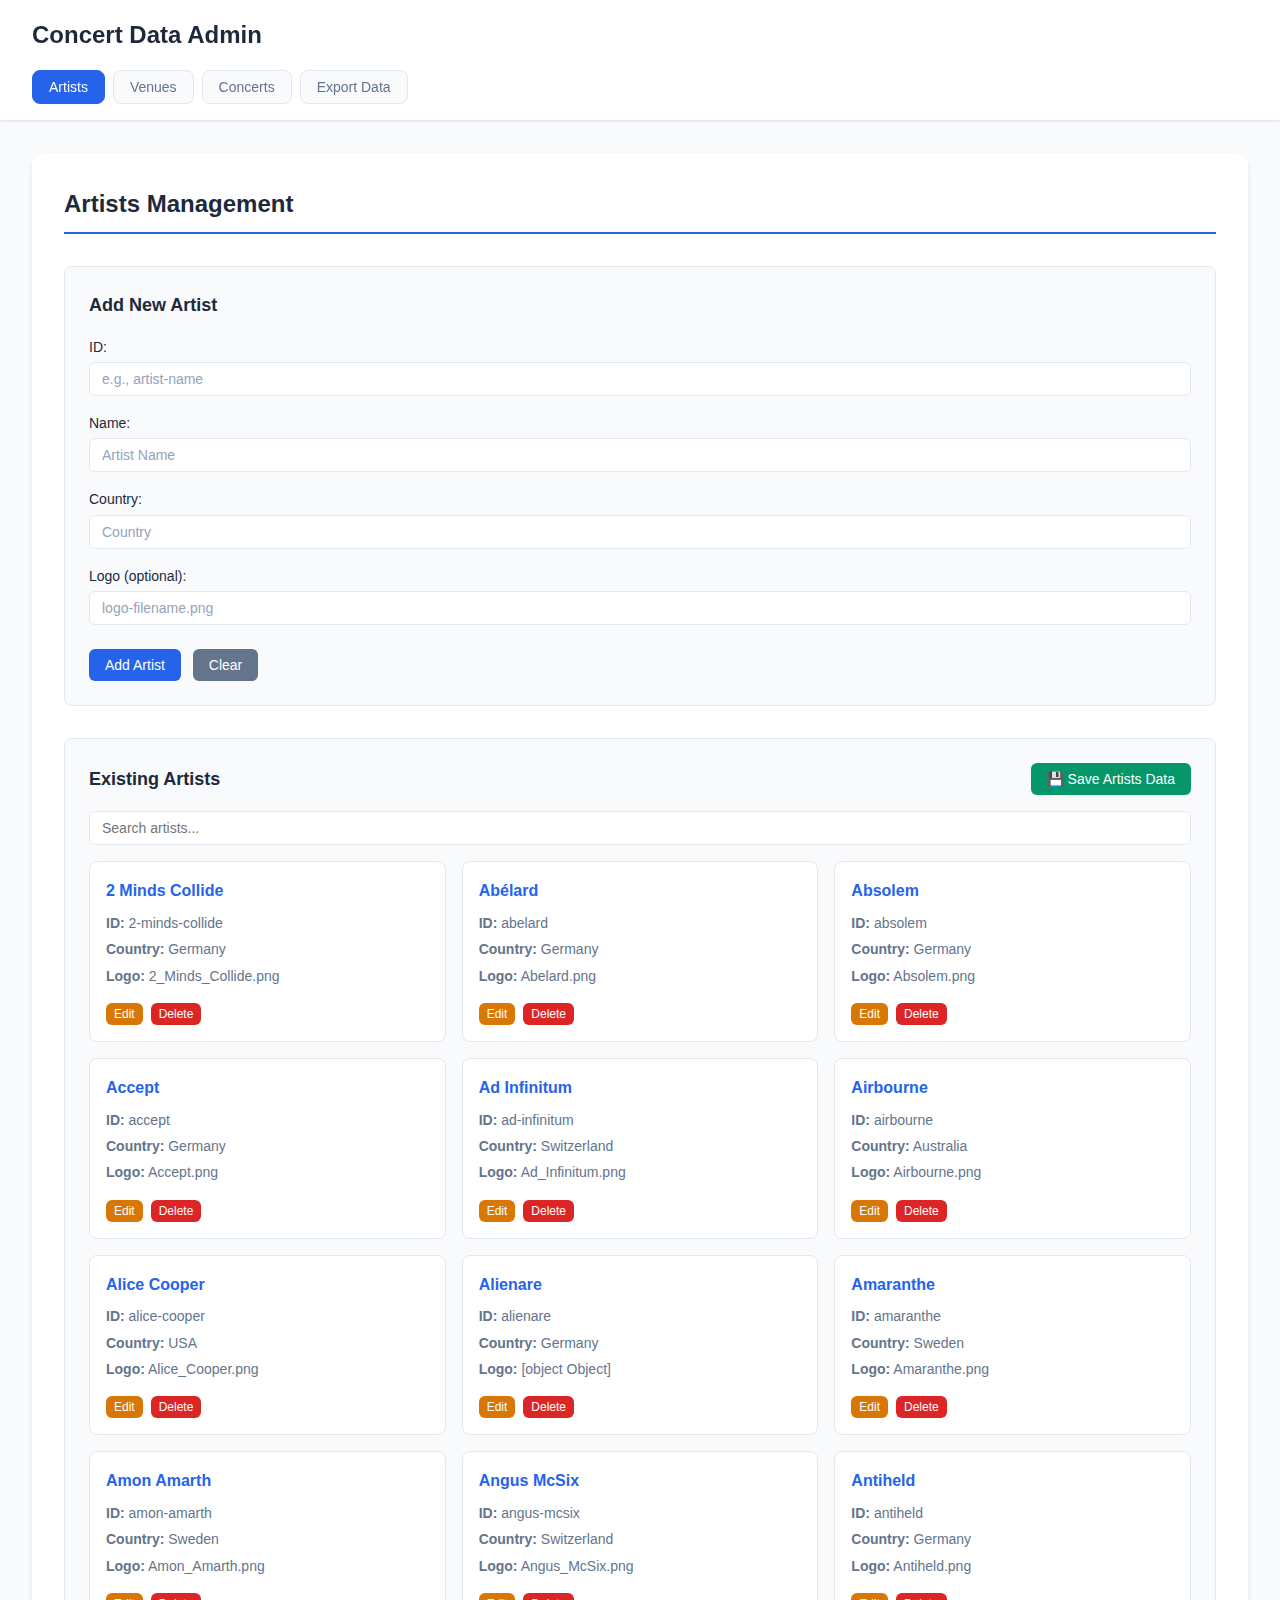
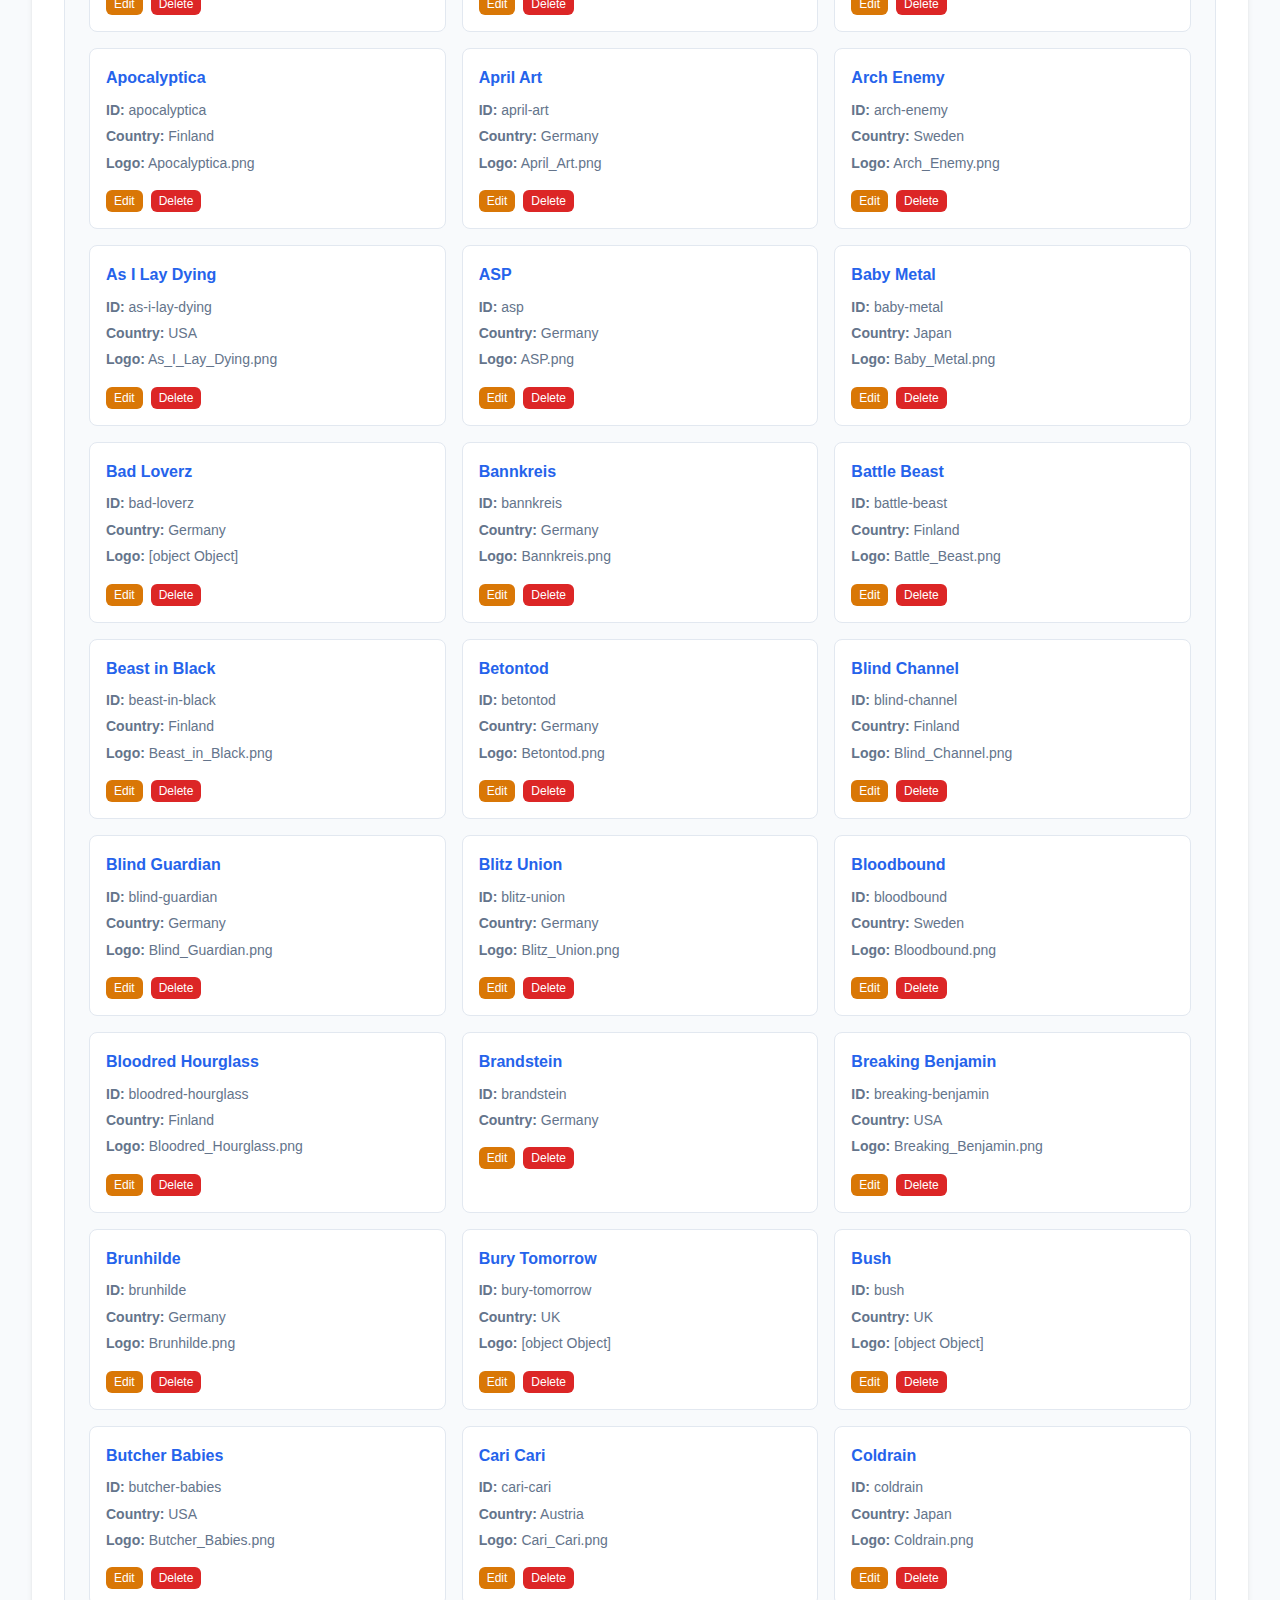
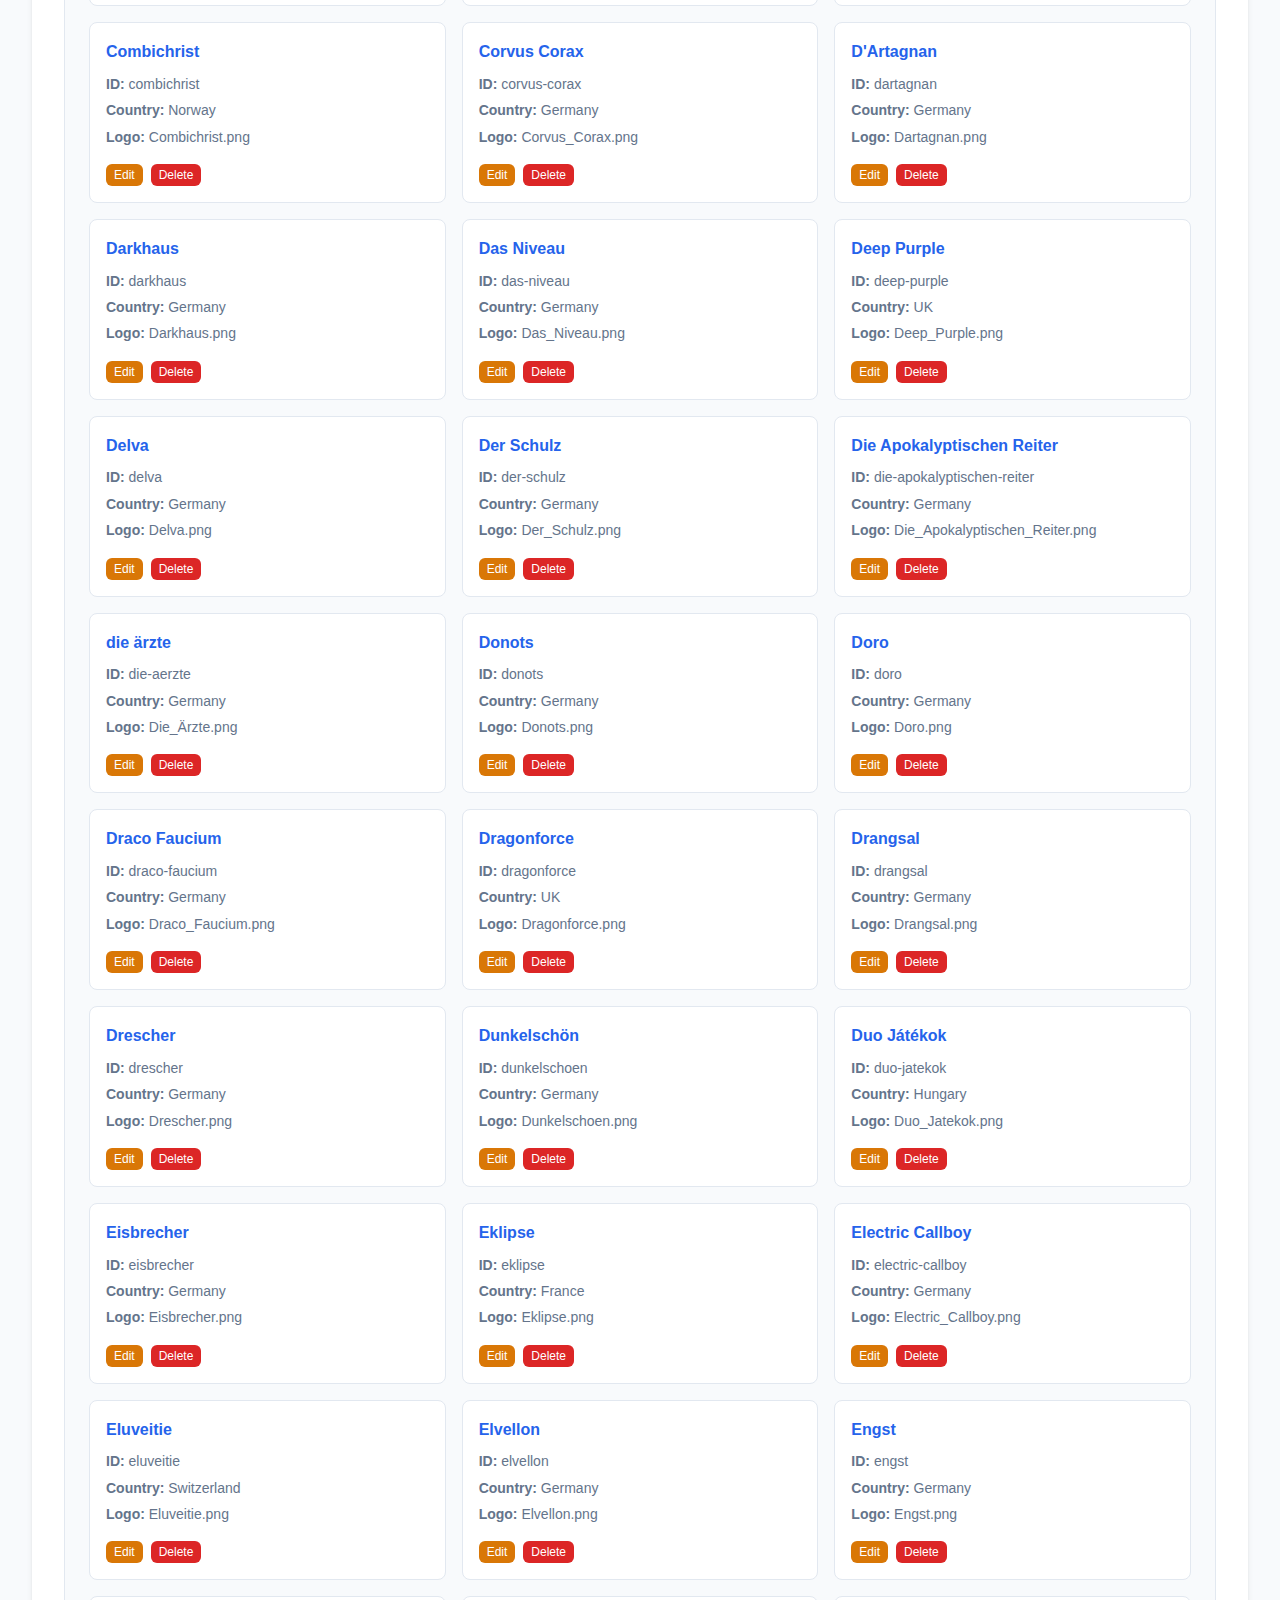
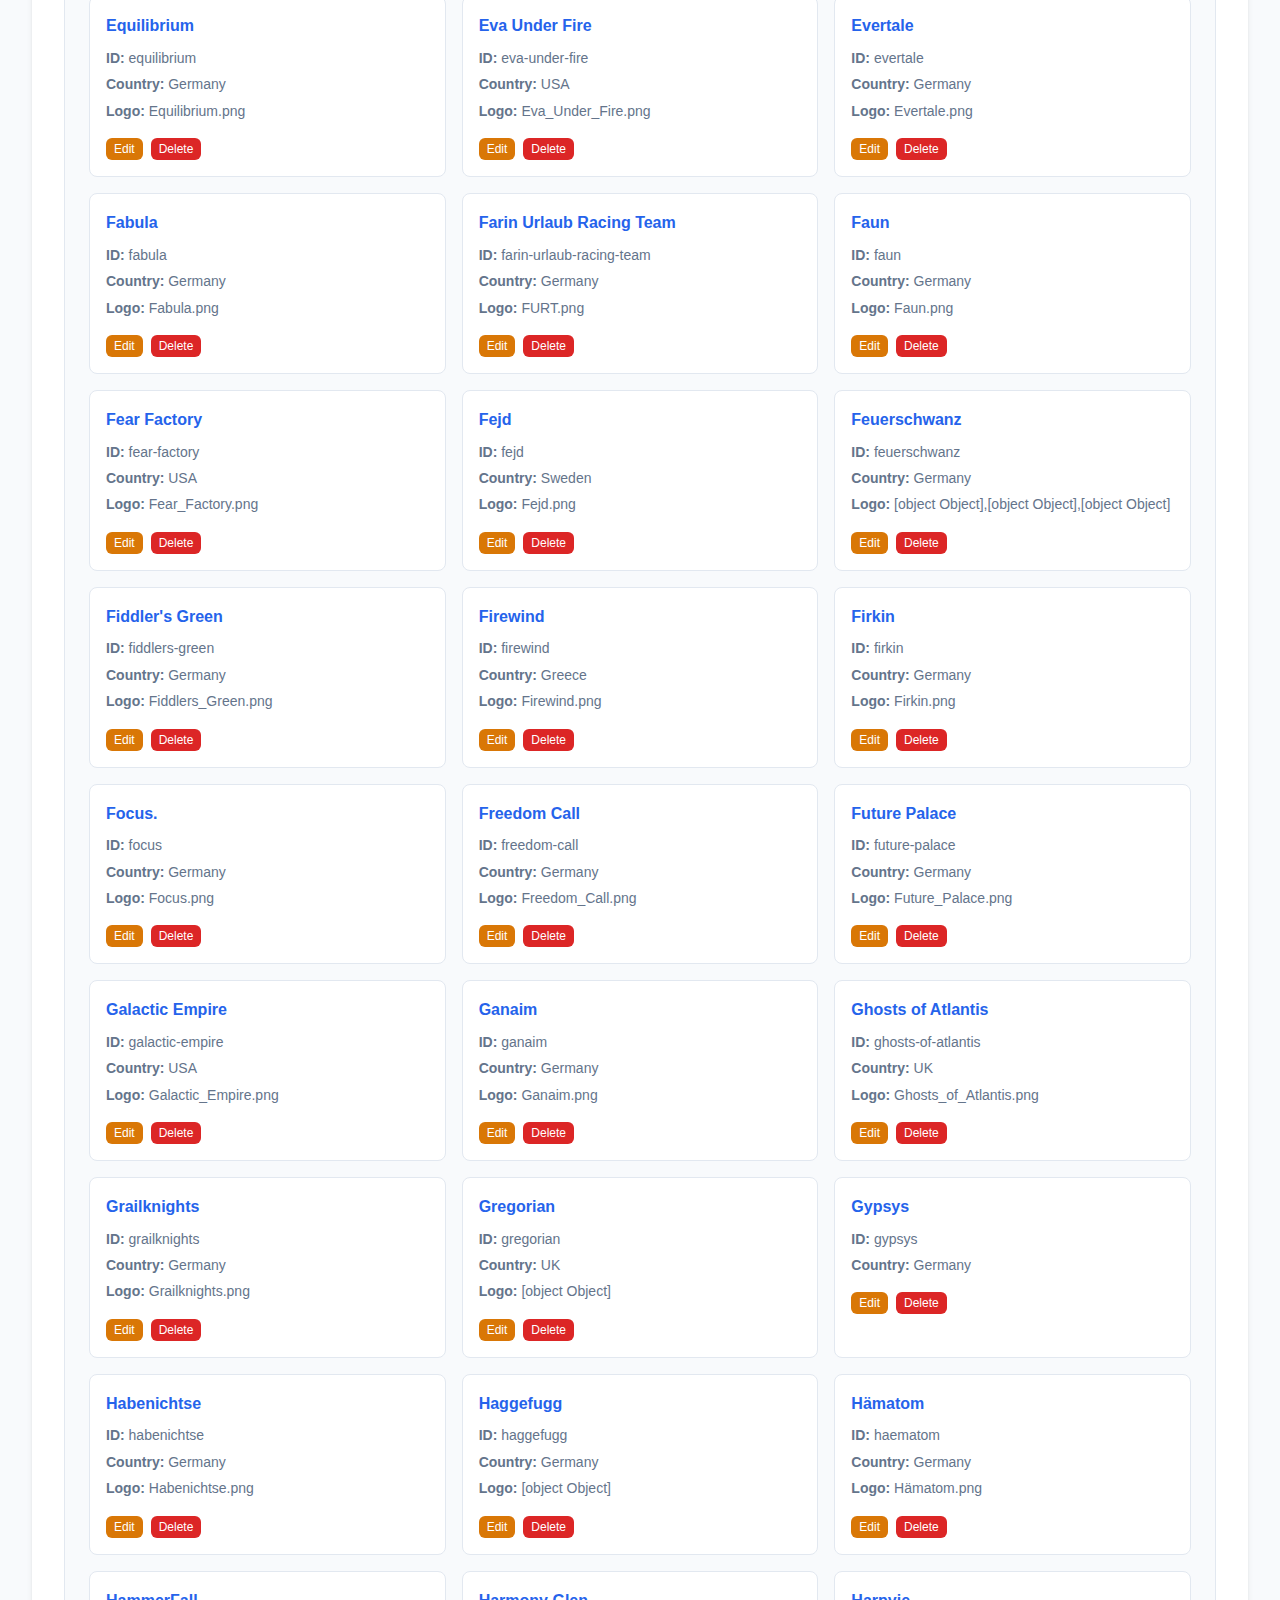
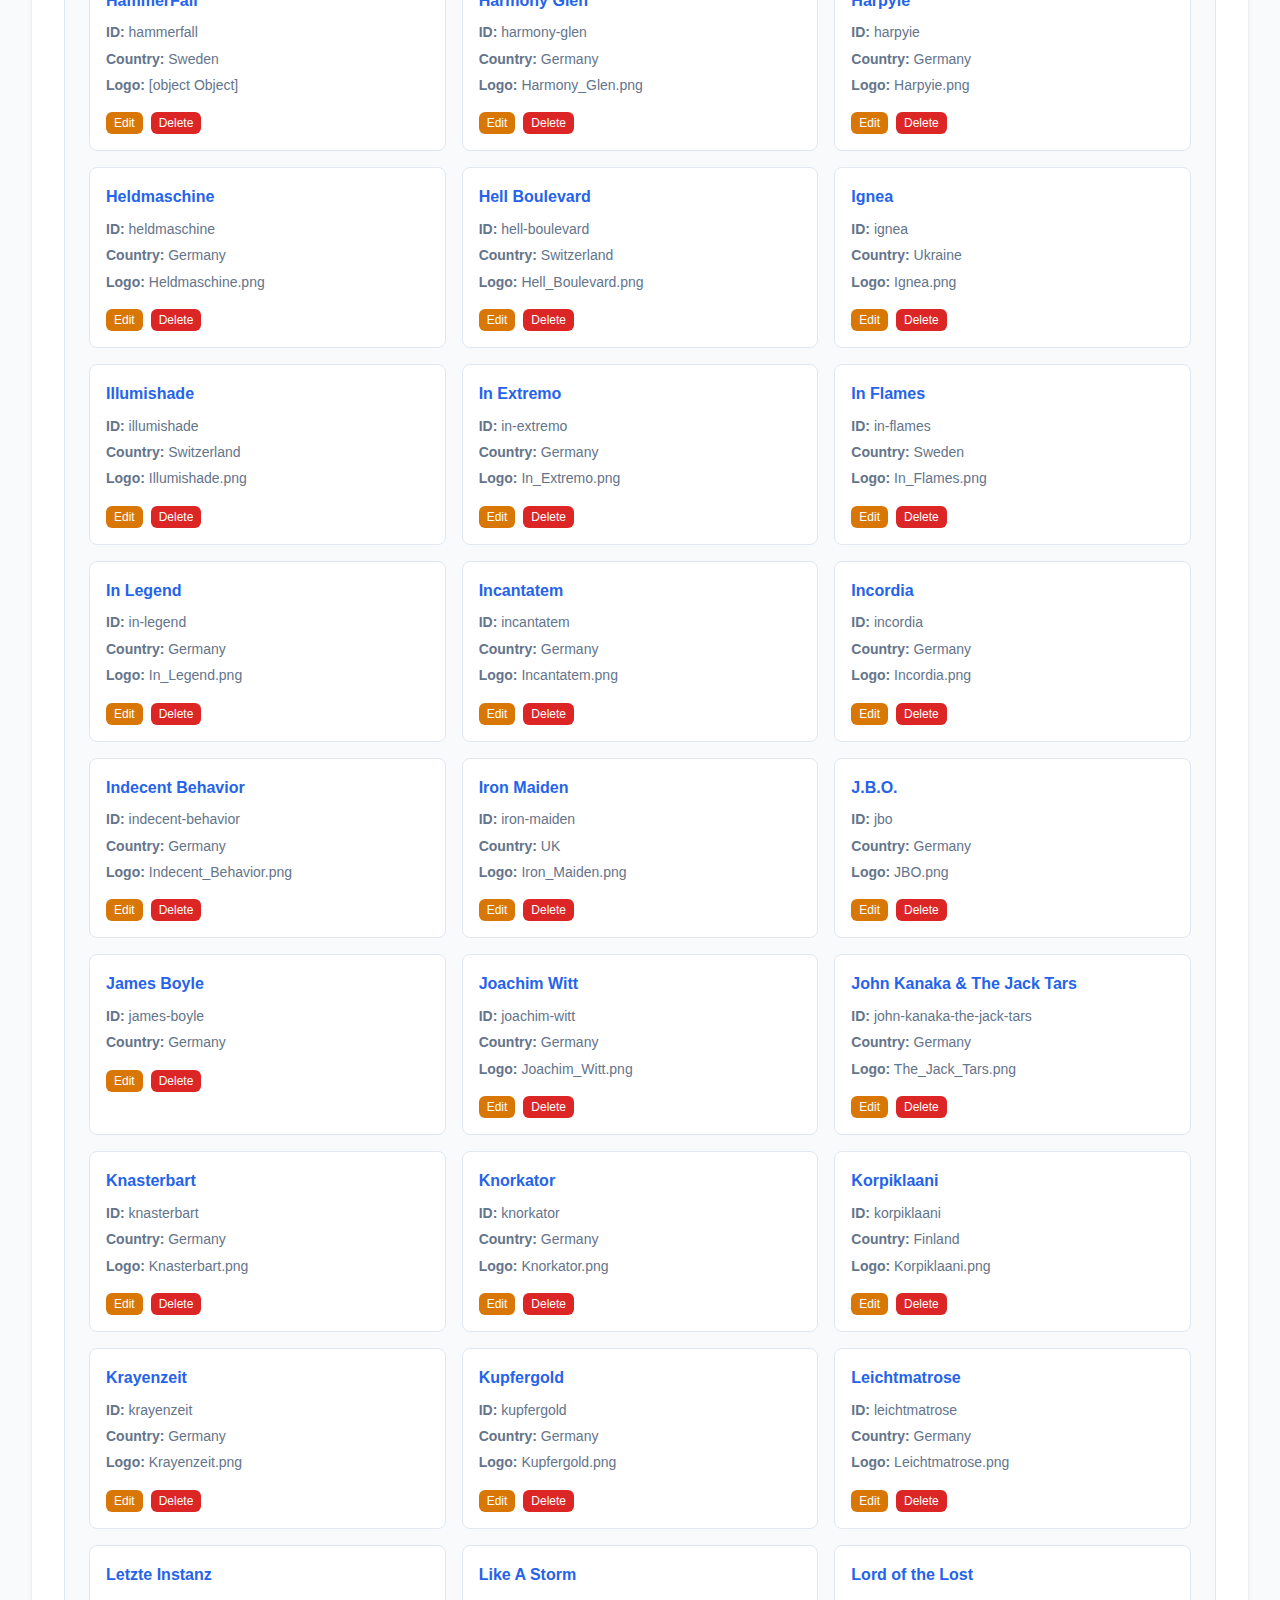
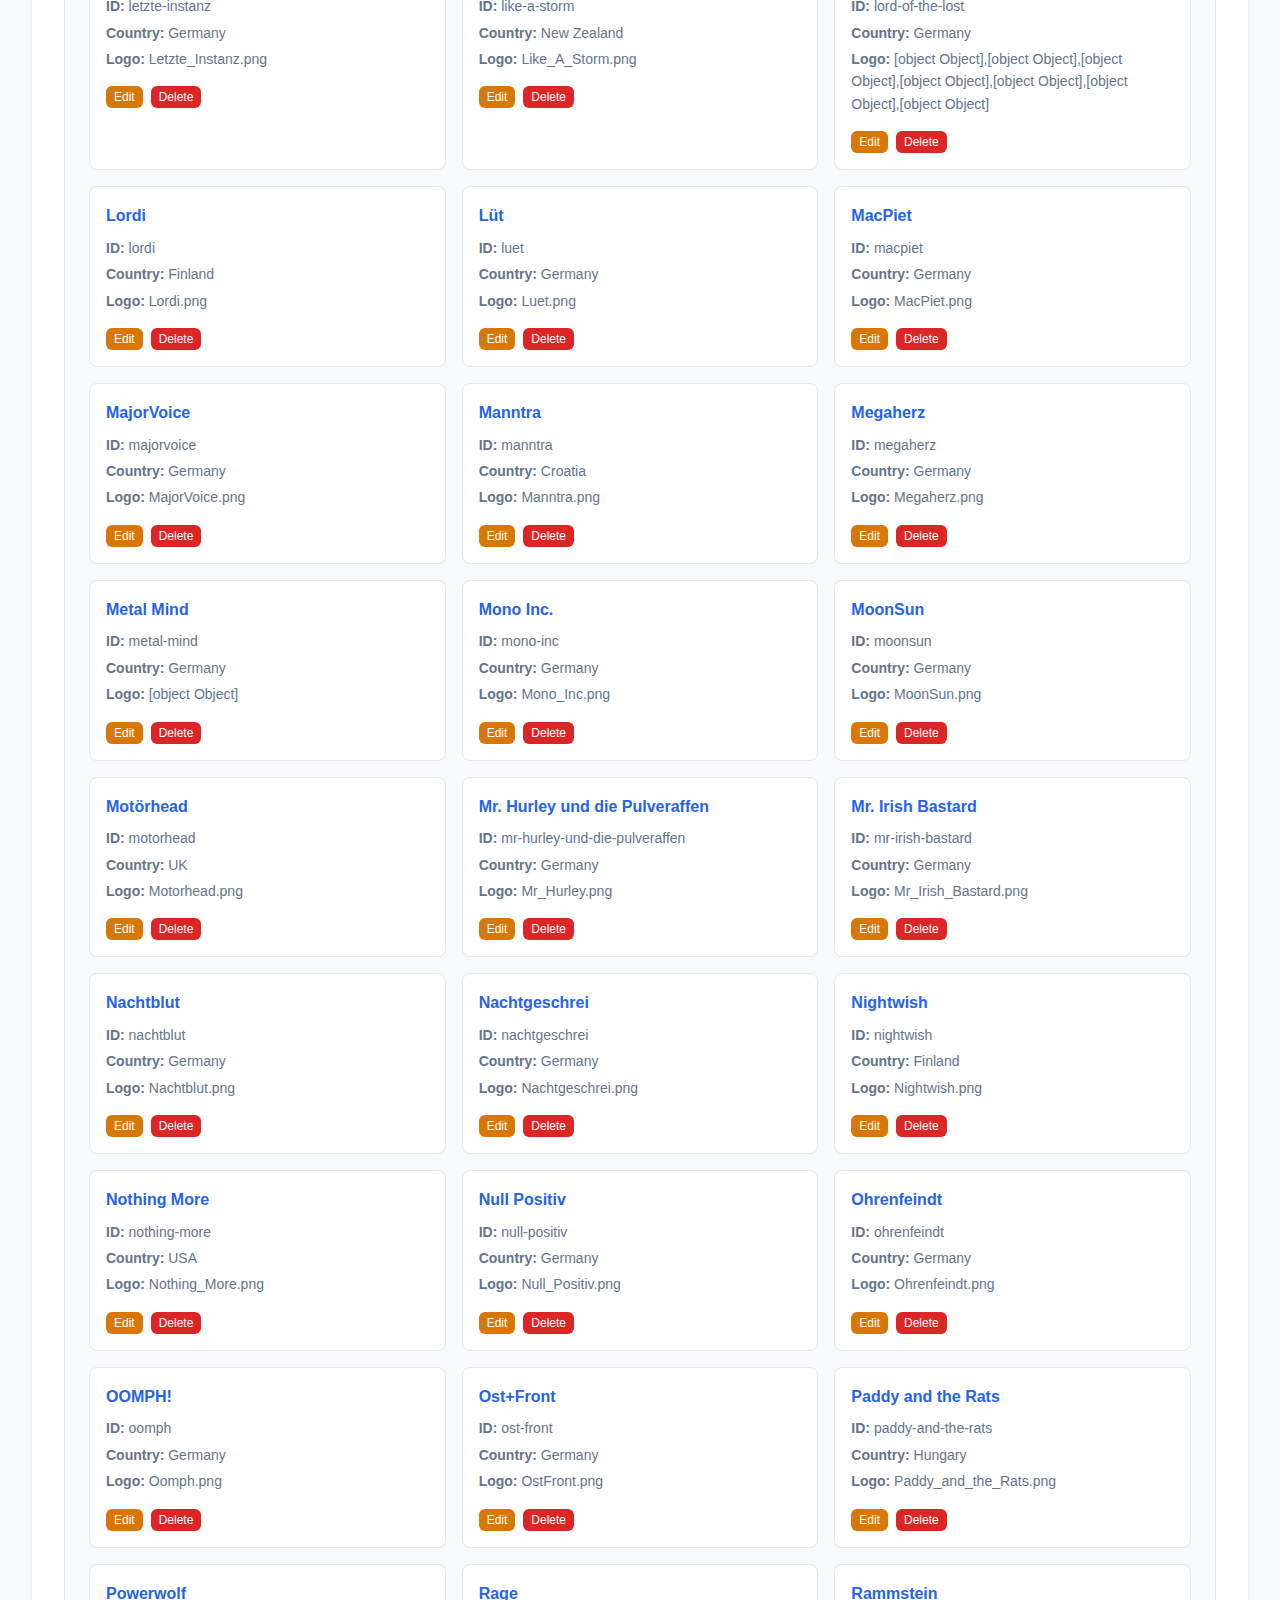
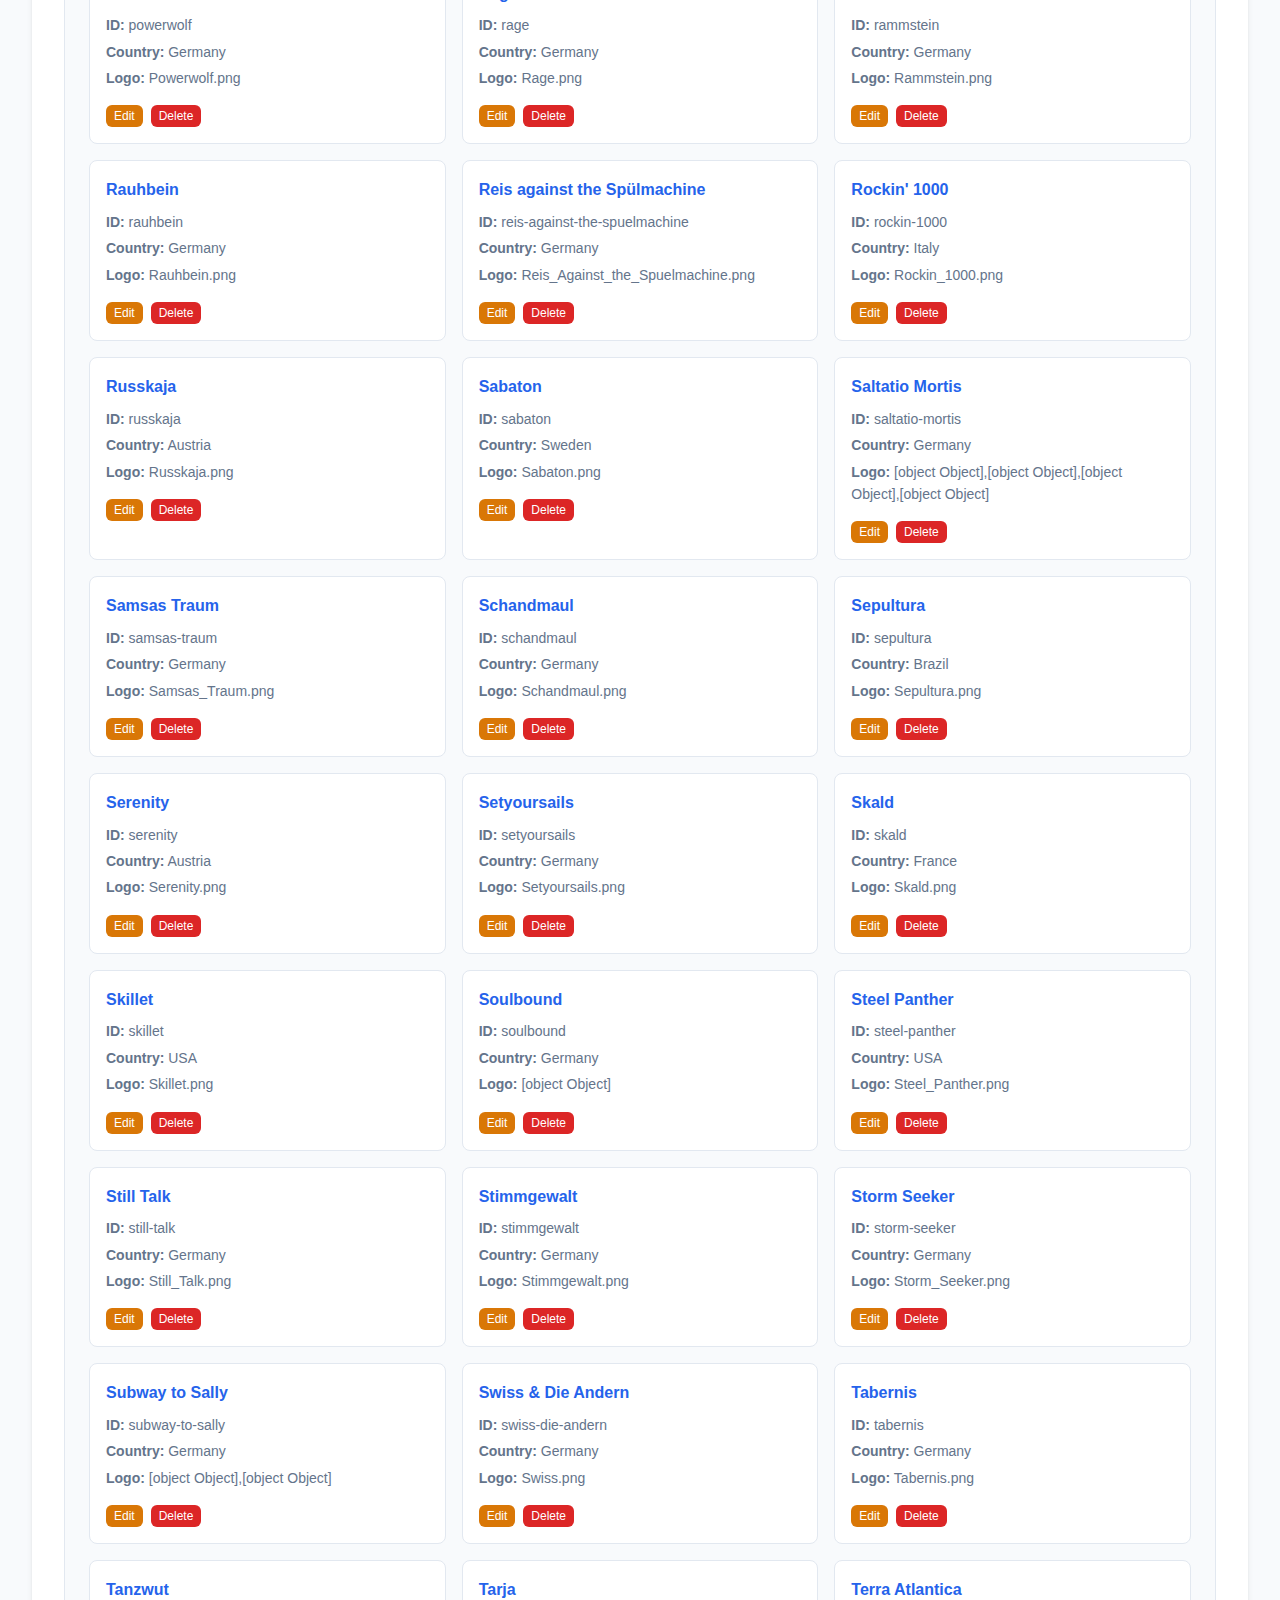
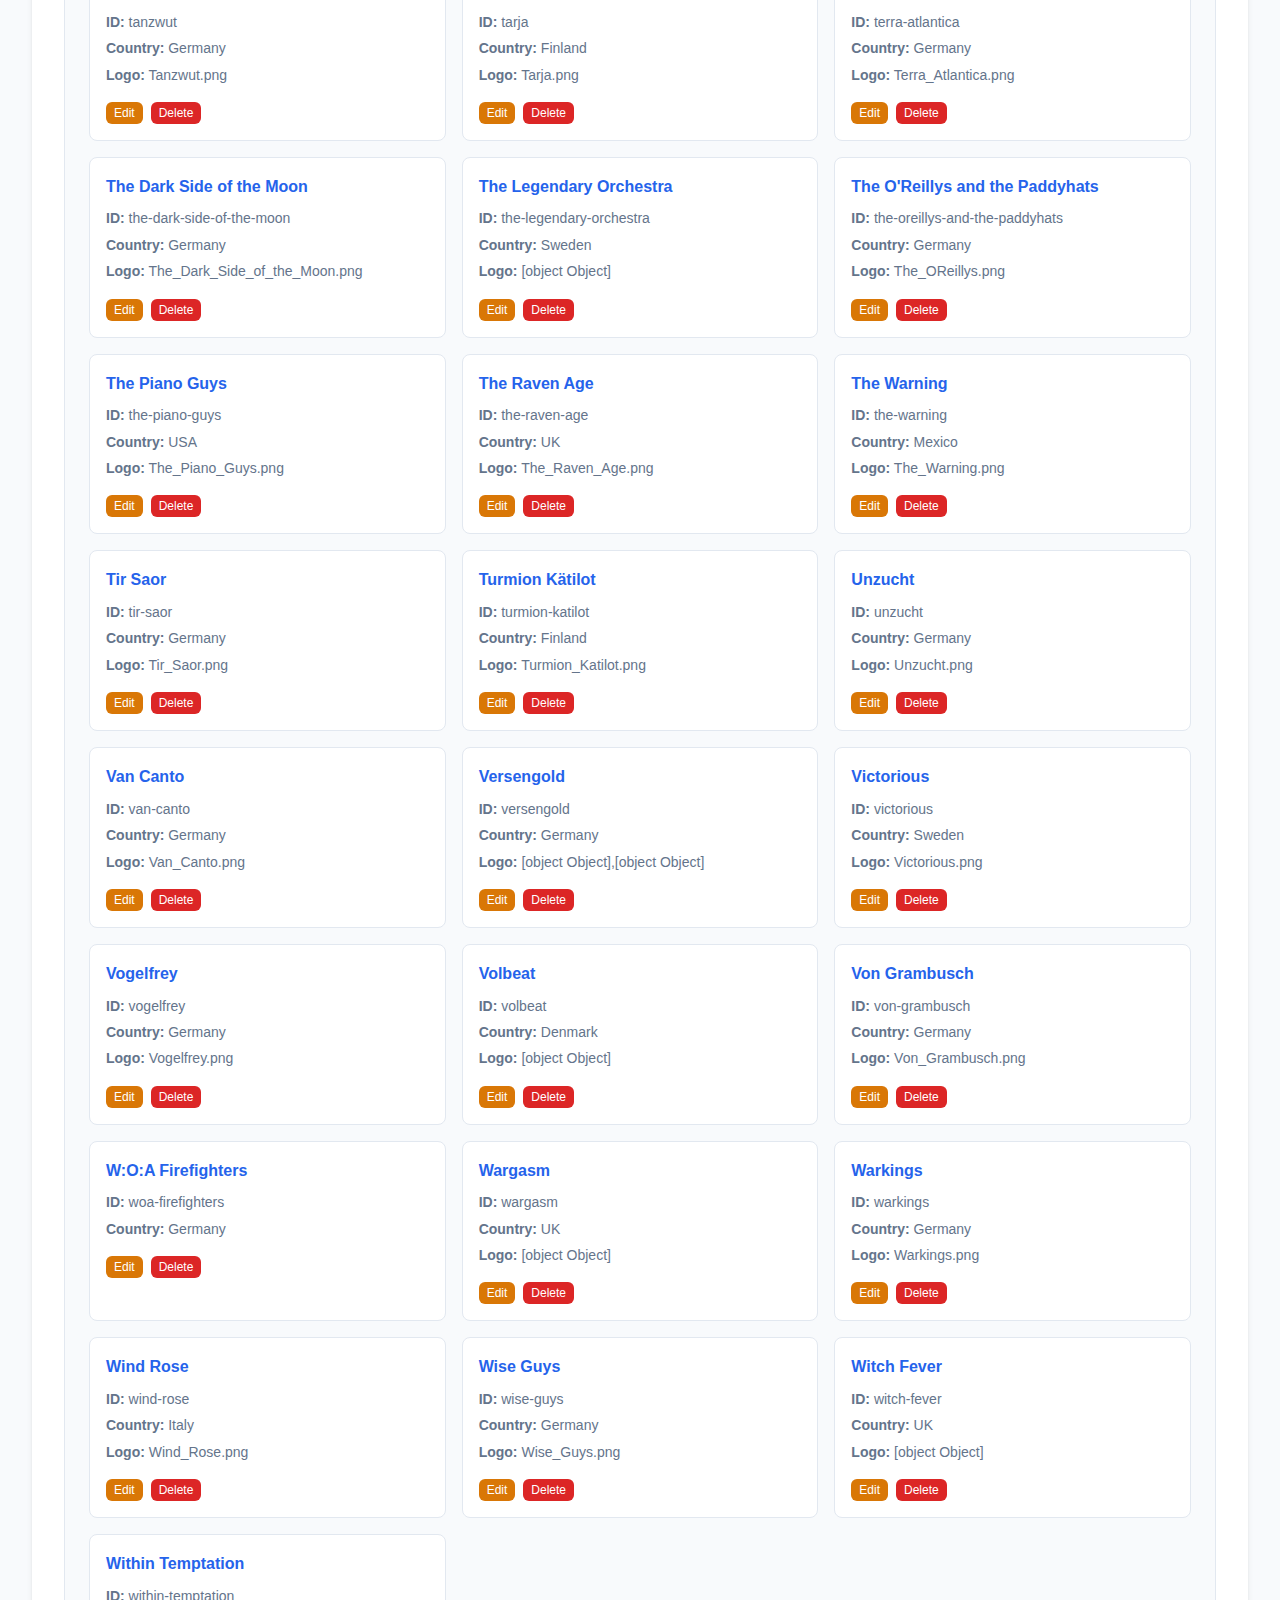
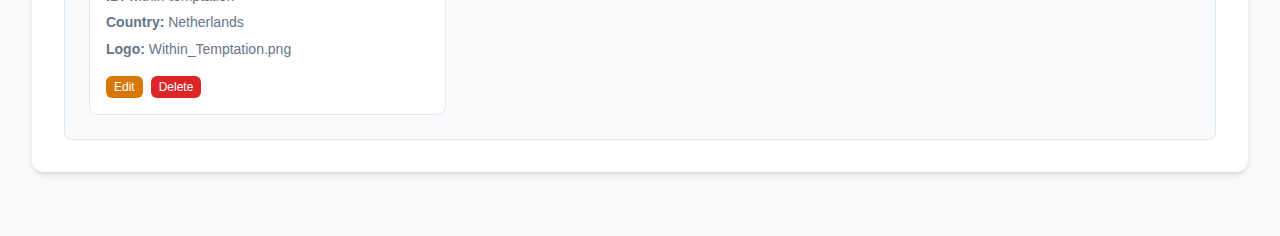
<file: admin.html>
<!DOCTYPE html>
<html lang="en">
<head>
    <meta charset="UTF-8">
    <meta name="viewport" content="width=device-width, initial-scale=1.0">
    <title>Concert Data Admin</title>
    <link rel="stylesheet" href="css/admin.css">
</head>
<body>
    <header>
        <h1>Concert Data Admin</h1>
        <nav>
            <button onclick="showSection('artists')" class="nav-btn">Artists</button>
            <button onclick="showSection('venues')" class="nav-btn">Venues</button>
            <button onclick="showSection('concerts')" class="nav-btn">Concerts</button>
            <button onclick="showSection('export')" class="nav-btn">Export Data</button>
        </nav>
    </header>

    <main>
        <!-- Artists Management Section -->
        <section id="artists-section" class="admin-section">
            <h2>Artists Management</h2>
            
            <div class="form-container">
                <h3>Add New Artist</h3>
                <form id="artist-form">
                    <div class="form-group">
                        <label for="artist-id">ID:</label>
                        <input type="text" id="artist-id" name="id" required placeholder="e.g., artist-name">
                    </div>
                    
                    <div class="form-group">
                        <label for="artist-name">Name:</label>
                        <input type="text" id="artist-name" name="name" required placeholder="Artist Name">
                    </div>
                    
                    <div class="form-group">
                        <label for="artist-country">Country:</label>
                        <input type="text" id="artist-country" name="country" required placeholder="Country">
                    </div>
                    
                    <div class="form-group">
                        <label for="artist-logo">Logo (optional):</label>
                        <input type="text" id="artist-logo" name="logo" placeholder="logo-filename.png">
                    </div>
                    
                    <button type="submit">Add Artist</button>
                    <button type="button" onclick="clearForm('artist-form')">Clear</button>
                </form>
            </div>

            <div class="data-container">
                <div class="section-header">
                    <h3>Existing Artists</h3>
                    <button onclick="saveArtistsData()" class="save-btn">💾 Save Artists Data</button>
                </div>
                <div class="search-container">
                    <input type="text" id="artist-search" placeholder="Search artists..." onkeyup="filterData('artists')">
                </div>
                <div id="artists-list" class="data-list"></div>
            </div>
        </section>

        <!-- Venues Management Section -->
        <section id="venues-section" class="admin-section" style="display: none;">
            <h2>Venues Management</h2>
            
            <div class="form-container">
                <h3>Add New Venue</h3>
                <form id="venue-form">
                    <div class="form-group">
                        <label for="venue-id">ID:</label>
                        <input type="text" id="venue-id" name="id" required placeholder="e.g., venue-name-city">
                    </div>
                    
                    <div class="form-group">
                        <label for="venue-name">Name:</label>
                        <input type="text" id="venue-name" name="name" required placeholder="Venue Name">
                    </div>
                    
                    <div class="form-group">
                        <label for="venue-city">City:</label>
                        <input type="text" id="venue-city" name="city" required placeholder="City">
                    </div>
                    
                    <div class="form-group">
                        <label for="venue-country">Country:</label>
                        <input type="text" id="venue-country" name="country" required placeholder="Country">
                    </div>
                    
                    <div class="form-group">
                        <label for="venue-latitude">Latitude:</label>
                        <input type="number" id="venue-latitude" name="latitude" step="any" required placeholder="e.g., 50.1109">
                    </div>
                    
                    <div class="form-group">
                        <label for="venue-longitude">Longitude:</label>
                        <input type="number" id="venue-longitude" name="longitude" step="any" required placeholder="e.g., 8.6821">
                    </div>
                    
                    <div class="form-group">
                        <label for="venue-capacity">Capacity (optional):</label>
                        <input type="number" id="venue-capacity" name="capacity" placeholder="e.g., 5000">
                    </div>
                    
                    <button type="submit">Add Venue</button>
                    <button type="button" onclick="clearForm('venue-form')">Clear</button>
                </form>
            </div>

            <div class="data-container">
                <div class="section-header">
                    <h3>Existing Venues</h3>
                    <button onclick="saveVenuesData()" class="save-btn">💾 Save Venues Data</button>
                </div>
                <div class="search-container">
                    <input type="text" id="venue-search" placeholder="Search venues..." onkeyup="filterData('venues')">
                </div>
                <div id="venues-list" class="data-list"></div>
            </div>
        </section>

        <!-- Concerts Management Section -->
        <section id="concerts-section" class="admin-section" style="display: none;">
            <h2>Concerts Management</h2>
            
            <div class="form-container">
                <h3>Add New Concert</h3>
                <form id="concert-form">
                    <div class="form-group">
                        <label for="concert-id">ID:</label>
                        <input type="text" id="concert-id" name="id" required placeholder="e.g., concert-name-year">
                    </div>
                    
                    <div class="form-group">
                        <label for="concert-name">Name:</label>
                        <input type="text" id="concert-name" name="name" required placeholder="Concert Name">
                    </div>
                    
                    <div class="form-group">
                        <label for="concert-date">Date:</label>
                        <input type="date" id="concert-date" name="date" required>
                    </div>
                    
                    <div class="form-group">
                        <label for="concert-end-date">End Date (optional):</label>
                        <input type="date" id="concert-end-date" name="endDate">
                    </div>
                    
                    <div class="form-group">
                        <label for="concert-type">Type:</label>
                        <select id="concert-type" name="type" required>
                            <option value="">Select Type</option>
                            <option value="concert">Concert</option>
                            <option value="festival">Festival</option>
                        </select>
                    </div>
                    
                    <div class="form-group">
                        <label for="concert-artists">Artists:</label>
                        <select id="concert-artists" name="artistIds" multiple size="5">
                            <!-- Will be populated by JavaScript -->
                        </select>
                        <small>Hold Ctrl/Cmd to select multiple artists</small>
                    </div>
                    
                    <div class="form-group">
                        <label for="concert-venue">Venue:</label>
                        <select id="concert-venue" name="venueId" required>
                            <option value="">Select Venue</option>
                            <!-- Will be populated by JavaScript -->
                        </select>
                    </div>
                    
                    <div class="form-group">
                        <label for="concert-price">Price (optional):</label>
                        <input type="number" id="concert-price" name="price" step="0.01" placeholder="e.g., 25.00">
                    </div>
                    
                    <div class="form-group">
                        <label for="concert-notes">Notes (optional):</label>
                        <textarea id="concert-notes" name="notes" rows="3" placeholder="Additional notes about the concert"></textarea>
                    </div>
                    
                    <button type="submit">Add Concert</button>
                    <button type="button" onclick="clearForm('concert-form')">Clear</button>
                </form>
            </div>

            <div class="data-container">
                <div class="section-header">
                    <h3>Existing Concerts</h3>
                    <button onclick="saveConcertsData()" class="save-btn">💾 Save Concerts Data</button>
                </div>
                <div class="search-container">
                    <input type="text" id="concert-search" placeholder="Search concerts..." onkeyup="filterData('concerts')">
                    <select id="concert-filter-type" onchange="filterData('concerts')">
                        <option value="">All Types</option>
                        <option value="concert">Concerts</option>
                        <option value="festival">Festivals</option>
                    </select>
                </div>
                <div id="concerts-list" class="data-list"></div>
            </div>
        </section>

        <!-- Export Data Section -->
        <section id="export-section" class="admin-section" style="display: none;">
            <h2>Export Data</h2>
            
            <div class="export-container">
                <h3>Download Data</h3>
                <p>Export your concert data in various formats for backup or external use.</p>
                
                <div class="export-options">
                    <div class="export-group">
                        <h4>Artists Data</h4>
                        <button onclick="exportData('artists', 'json')" class="export-btn">Download Artists JSON</button>
                        <button onclick="exportData('artists', 'csv')" class="export-btn">Download Artists CSV</button>
                    </div>
                    
                    <div class="export-group">
                        <h4>Venues Data</h4>
                        <button onclick="exportData('venues', 'json')" class="export-btn">Download Venues JSON</button>
                        <button onclick="exportData('venues', 'csv')" class="export-btn">Download Venues CSV</button>
                    </div>
                    
                    <div class="export-group">
                        <h4>Concerts Data</h4>
                        <button onclick="exportData('concerts', 'json')" class="export-btn">Download Concerts JSON</button>
                        <button onclick="exportData('concerts', 'csv')" class="export-btn">Download Concerts CSV</button>
                    </div>
                    
                    <div class="export-group">
                        <h4>Complete Database</h4>
                        <button onclick="exportData('all', 'json')" class="export-btn primary">Download All Data JSON</button>
                        <button onclick="exportData('all', 'zip')" class="export-btn primary">Download All Data ZIP</button>
                    </div>
                </div>

                <div class="import-container">
                    <h3>Import Data</h3>
                    <p>Import data from JSON files to update your database.</p>
                    
                    <div class="import-group">
                        <label for="import-file">Select JSON file:</label>
                        <input type="file" id="import-file" accept=".json" onchange="handleFileImport(event)">
                        <button onclick="importData()" class="import-btn">Import Data</button>
                    </div>
                </div>

                <div class="stats-container">
                    <h3>Database Statistics</h3>
                    <div id="database-stats" class="stats-grid">
                        <!-- Will be populated by JavaScript -->
                    </div>
                </div>
            </div>
        </section>
    </main>

    <!-- Modal for editing entries -->
    <div id="edit-modal" class="modal" style="display: none;">
        <div class="modal-content">
            <span class="close" onclick="closeModal()">&times;</span>
            <h3 id="modal-title">Edit Entry</h3>
            <div id="modal-form-container">
                <!-- Form will be dynamically inserted here -->
            </div>
        </div>
    </div>

    <!-- Confirmation Modal -->
    <div id="confirm-modal" class="modal" style="display: none;">
        <div class="modal-content">
            <h3>Confirm Action</h3>
            <p id="confirm-message">Are you sure you want to perform this action?</p>
            <div class="modal-buttons">
                <button id="confirm-yes" class="btn-danger">Yes</button>
                <button id="confirm-no" onclick="closeConfirmModal()">No</button>
            </div>
        </div>
    </div>

    <!-- Load data files -->
    <script src="js/data/artists.js"></script>
    <script src="js/data/venues.js"></script>
    <script src="js/data/concerts.js"></script>
    
    <!-- Load admin functionality -->
    <script src="js/admin.js"></script>
</body>
</html>
</file>
<file: css/admin.css>
/* CSS Variables for consistent theming */
:root {
    --primary-color: #2563eb;
    --primary-hover: #1d4ed8;
    --secondary-color: #64748b;
    --success-color: #059669;
    --danger-color: #dc2626;
    --warning-color: #d97706;
    --background-color: #f8fafc;
    --surface-color: #ffffff;
    --border-color: #e2e8f0;
    --text-primary: #1e293b;
    --text-secondary: #64748b;
    --text-muted: #94a3b8;
    --shadow-sm: 0 1px 2px 0 rgb(0 0 0 / 0.05);
    --shadow-md: 0 4px 6px -1px rgb(0 0 0 / 0.1), 0 2px 4px -2px rgb(0 0 0 / 0.1);
    --shadow-lg: 0 10px 15px -3px rgb(0 0 0 / 0.1), 0 4px 6px -4px rgb(0 0 0 / 0.1);
    --radius-sm: 0.375rem;
    --radius-md: 0.5rem;
    --radius-lg: 0.75rem;
    --transition: all 0.2s ease-in-out;
}

/* Reset and base styles */
* {
    margin: 0;
    padding: 0;
    box-sizing: border-box;
}

body {
    font-family: -apple-system, BlinkMacSystemFont, 'Segoe UI', Roboto, 'Helvetica Neue', Arial, sans-serif;
    background-color: var(--background-color);
    color: var(--text-primary);
    line-height: 1.6;
    font-size: 14px;
}

/* Header styles */
header {
    background: var(--surface-color);
    border-bottom: 1px solid var(--border-color);
    padding: 1rem 2rem;
    box-shadow: var(--shadow-sm);
    position: sticky;
    top: 0;
    z-index: 100;
}

header h1 {
    font-size: 1.5rem;
    font-weight: 600;
    color: var(--text-primary);
    margin-bottom: 1rem;
}

header nav {
    display: flex;
    gap: 0.5rem;
    flex-wrap: wrap;
}

.nav-btn {
    background: var(--background-color);
    border: 1px solid var(--border-color);
    color: var(--text-secondary);
    padding: 0.5rem 1rem;
    border-radius: var(--radius-md);
    cursor: pointer;
    font-size: 0.875rem;
    font-weight: 500;
    transition: var(--transition);
    white-space: nowrap;
}

.nav-btn:hover {
    background: var(--primary-color);
    color: white;
    border-color: var(--primary-color);
    transform: translateY(-1px);
}

.nav-btn.active {
    background: var(--primary-color);
    color: white;
    border-color: var(--primary-color);
}

/* Main content */
main {
    padding: 2rem;
    max-width: 1400px;
    margin: 0 auto;
}

/* Admin sections */
.admin-section {
    background: var(--surface-color);
    border-radius: var(--radius-lg);
    padding: 2rem;
    box-shadow: var(--shadow-md);
    margin-bottom: 2rem;
}

.admin-section h2 {
    font-size: 1.5rem;
    font-weight: 600;
    color: var(--text-primary);
    margin-bottom: 2rem;
    padding-bottom: 0.5rem;
    border-bottom: 2px solid var(--primary-color);
}

.admin-section h3 {
    font-size: 1.125rem;
    font-weight: 600;
    color: var(--text-primary);
    margin-bottom: 1rem;
}

.admin-section h4 {
    font-size: 1rem;
    font-weight: 600;
    color: var(--text-primary);
    margin-bottom: 0.75rem;
}

/* Form containers */
.form-container {
    background: var(--background-color);
    border: 1px solid var(--border-color);
    border-radius: var(--radius-md);
    padding: 1.5rem;
    margin-bottom: 2rem;
}

.form-group {
    margin-bottom: 1rem;
}

.form-group label {
    display: block;
    font-weight: 500;
    color: var(--text-primary);
    margin-bottom: 0.25rem;
    font-size: 0.875rem;
}

.form-group input,
.form-group select,
.form-group textarea {
    width: 100%;
    padding: 0.5rem 0.75rem;
    border: 1px solid var(--border-color);
    border-radius: var(--radius-sm);
    font-size: 0.875rem;
    transition: var(--transition);
    background: var(--surface-color);
}

.form-group input:focus,
.form-group select:focus,
.form-group textarea:focus {
    outline: none;
    border-color: var(--primary-color);
    box-shadow: 0 0 0 3px rgb(37 99 235 / 0.1);
}

.form-group input::placeholder,
.form-group textarea::placeholder {
    color: var(--text-muted);
}

.form-group small {
    display: block;
    color: var(--text-muted);
    font-size: 0.75rem;
    margin-top: 0.25rem;
}

.form-group select[multiple] {
    min-height: 120px;
}

.form-group textarea {
    resize: vertical;
    min-height: 80px;
}

/* Form buttons */
form button {
    background: var(--primary-color);
    color: white;
    border: none;
    padding: 0.5rem 1rem;
    border-radius: var(--radius-sm);
    cursor: pointer;
    font-size: 0.875rem;
    font-weight: 500;
    margin-right: 0.5rem;
    margin-top: 0.5rem;
    transition: var(--transition);
}

form button:hover {
    background: var(--primary-hover);
    transform: translateY(-1px);
}

form button[type="button"] {
    background: var(--secondary-color);
}

form button[type="button"]:hover {
    background: #475569;
}

/* Data containers */
.data-container {
    background: var(--background-color);
    border: 1px solid var(--border-color);
    border-radius: var(--radius-md);
    padding: 1.5rem;
}

/* Search containers */
.search-container {
    display: flex;
    gap: 1rem;
    margin-bottom: 1rem;
    flex-wrap: wrap;
}

.search-container input {
    flex: 1;
    min-width: 200px;
    padding: 0.5rem 0.75rem;
    border: 1px solid var(--border-color);
    border-radius: var(--radius-sm);
    font-size: 0.875rem;
    background: var(--surface-color);
}

.search-container select {
    padding: 0.5rem 0.75rem;
    border: 1px solid var(--border-color);
    border-radius: var(--radius-sm);
    font-size: 0.875rem;
    background: var(--surface-color);
    min-width: 120px;
}

/* Data lists */
.data-list {
    display: grid;
    gap: 1rem;
    grid-template-columns: repeat(auto-fill, minmax(300px, 1fr));
}

.data-item {
    background: var(--surface-color);
    border: 1px solid var(--border-color);
    border-radius: var(--radius-md);
    padding: 1rem;
    transition: var(--transition);
}

.data-item:hover {
    box-shadow: var(--shadow-md);
    transform: translateY(-2px);
}

.data-item h4 {
    color: var(--primary-color);
    margin-bottom: 0.5rem;
    font-size: 1rem;
}

.data-item p {
    color: var(--text-secondary);
    font-size: 0.875rem;
    margin-bottom: 0.25rem;
}

.data-item .item-actions {
    margin-top: 1rem;
    display: flex;
    gap: 0.5rem;
}

.data-item .btn-edit {
    background: var(--warning-color);
    color: white;
    border: none;
    padding: 0.25rem 0.5rem;
    border-radius: var(--radius-sm);
    cursor: pointer;
    font-size: 0.75rem;
    transition: var(--transition);
}

.data-item .btn-edit:hover {
    background: #b45309;
}

.data-item .btn-delete {
    background: var(--danger-color);
    color: white;
    border: none;
    padding: 0.25rem 0.5rem;
    border-radius: var(--radius-sm);
    cursor: pointer;
    font-size: 0.75rem;
    transition: var(--transition);
}

.data-item .btn-delete:hover {
    background: #b91c1c;
}


/* Modal styles */
.modal {
    position: fixed;
    top: 0;
    left: 0;
    width: 100%;
    height: 100%;
    background: rgba(0, 0, 0, 0.5);
    display: flex;
    align-items: center;
    justify-content: center;
    z-index: 1000;
    backdrop-filter: blur(4px);
}

.modal-content {
    background: var(--surface-color);
    border-radius: var(--radius-lg);
    padding: 2rem;
    max-width: 500px;
    width: 90%;
    max-height: 80vh;
    overflow-y: auto;
    box-shadow: var(--shadow-lg);
    position: relative;
    animation: modalSlideIn 0.3s ease-out;
}

@keyframes modalSlideIn {
    from {
        opacity: 0;
        transform: translateY(-20px) scale(0.95);
    }
    to {
        opacity: 1;
        transform: translateY(0) scale(1);
    }
}

.modal-content h3 {
    margin-bottom: 1.5rem;
    color: var(--text-primary);
}

.close {
    position: absolute;
    top: 1rem;
    right: 1rem;
    font-size: 1.5rem;
    cursor: pointer;
    color: var(--text-muted);
    transition: var(--transition);
    width: 2rem;
    height: 2rem;
    display: flex;
    align-items: center;
    justify-content: center;
    border-radius: 50%;
}

.close:hover {
    color: var(--danger-color);
    background: var(--background-color);
}

.modal-buttons {
    display: flex;
    gap: 0.5rem;
    justify-content: flex-end;
    margin-top: 1.5rem;
}

.modal-buttons button {
    padding: 0.5rem 1rem;
    border: none;
    border-radius: var(--radius-sm);
    cursor: pointer;
    font-size: 0.875rem;
    font-weight: 500;
    transition: var(--transition);
}

.btn-danger {
    background: var(--danger-color);
    color: white;
}

.btn-danger:hover {
    background: #b91c1c;
}

.modal-buttons button:not(.btn-danger) {
    background: var(--secondary-color);
    color: white;
}

.modal-buttons button:not(.btn-danger):hover {
    background: #475569;
}

/* Responsive design */
@media (max-width: 768px) {
    header {
        padding: 1rem;
    }
    
    header h1 {
        font-size: 1.25rem;
    }
    
    main {
        padding: 1rem;
    }
    
    .admin-section {
        padding: 1rem;
    }
    
    .form-container,
    .data-container {
        padding: 1rem;
    }
    
    .search-container {
        flex-direction: column;
    }
    
    .search-container input,
    .search-container select {
        width: 100%;
    }
    
    .data-list {
        grid-template-columns: 1fr;
    }
    
    
    .modal-content {
        margin: 1rem;
        width: calc(100% - 2rem);
        max-height: calc(100vh - 2rem);
    }
}

@media (max-width: 480px) {
    header nav {
        flex-direction: column;
    }
    
    .nav-btn {
        width: 100%;
        text-align: center;
    }
    
    .form-group input,
    .form-group select,
    .form-group textarea {
        font-size: 16px; /* Prevents zoom on iOS */
    }
    
    .data-item .item-actions {
        flex-direction: column;
    }
    
    .data-item .btn-edit,
    .data-item .btn-delete {
        width: 100%;
        text-align: center;
    }
}

/* Loading states */
.loading {
    opacity: 0.6;
    pointer-events: none;
    position: relative;
}

.loading::after {
    content: '';
    position: absolute;
    top: 50%;
    left: 50%;
    width: 20px;
    height: 20px;
    margin: -10px 0 0 -10px;
    border: 2px solid var(--border-color);
    border-top-color: var(--primary-color);
    border-radius: 50%;
    animation: spin 1s linear infinite;
}

@keyframes spin {
    to {
        transform: rotate(360deg);
    }
}

/* Success/Error messages */
.message {
    padding: 0.75rem 1rem;
    border-radius: var(--radius-sm);
    margin-bottom: 1rem;
    font-size: 0.875rem;
}

.message.success {
    background: #dcfce7;
    color: #166534;
    border: 1px solid #bbf7d0;
}

.message.error {
    background: #fef2f2;
    color: #991b1b;
    border: 1px solid #fecaca;
}

.message.warning {
    background: #fffbeb;
    color: #92400e;
    border: 1px solid #fed7aa;
}

/* Utility classes */
.hidden {
    display: none !important;
}

.text-center {
    text-align: center;
}

.text-right {
    text-align: right;
}

.mb-0 {
    margin-bottom: 0 !important;
}

.mb-1 {
    margin-bottom: 0.5rem !important;
}

.mb-2 {
    margin-bottom: 1rem !important;
}

.mt-0 {
    margin-top: 0 !important;
}

.mt-1 {
    margin-top: 0.5rem !important;
}

.mt-2 {
    margin-top: 1rem !important;
}

/* ==================== SEARCHABLE DROPDOWN STYLES ==================== */

/* Searchable select wrapper */
.searchable-select-wrapper {
    position: relative;
    width: 100%;
}

/* Searchable input styling */
.searchable-input {
    width: 100%;
    padding: 0.5rem 0.75rem;
    border: 1px solid var(--border-color);
    border-radius: var(--radius-sm);
    font-size: 0.875rem;
    background: var(--surface-color);
    transition: var(--transition);
}

.searchable-input:focus {
    outline: none;
    border-color: var(--primary-color);
    box-shadow: 0 0 0 3px rgb(37 99 235 / 0.1);
}

/* Dropdown list styling */
.searchable-dropdown {
    position: absolute;
    top: 100%;
    left: 0;
    right: 0;
    background: var(--surface-color);
    border: 1px solid var(--border-color);
    border-top: none;
    border-radius: 0 0 var(--radius-sm) var(--radius-sm);
    max-height: 200px;
    overflow-y: auto;
    z-index: 1000;
    box-shadow: var(--shadow-md);
}

/* Dropdown items */
.dropdown-item {
    padding: 0.5rem 0.75rem;
    cursor: pointer;
    transition: var(--transition);
    border-bottom: 1px solid var(--border-color);
}

.dropdown-item:last-child {
    border-bottom: none;
}

.dropdown-item:hover {
    background: var(--background-color);
}

/* Checkbox labels in dropdown */
.checkbox-label {
    display: flex;
    align-items: center;
    cursor: pointer;
    font-size: 0.875rem;
    color: var(--text-primary);
    margin: 0;
}

.checkbox-label input[type="checkbox"] {
    margin-right: 0.5rem;
    width: auto;
    flex-shrink: 0;
}

/* Custom checkbox styling */
.checkmark {
    position: relative;
    margin-left: 0.25rem;
}

/* Selected artists list with ordering */
.selected-artists-list {
    min-height: 3rem;
    border: 1px solid var(--border-color);
    border-radius: var(--radius-sm);
    background: var(--surface-color);
    margin-bottom: 0.5rem;
}

.selected-artists-list .list-header {
    background: var(--background-color);
    padding: 0.5rem 0.75rem;
    border-bottom: 1px solid var(--border-color);
    font-size: 0.875rem;
    font-weight: 500;
    color: var(--text-secondary);
}

.selected-artists-list .placeholder {
    padding: 1rem;
    color: var(--text-muted);
    font-size: 0.875rem;
    text-align: center;
    font-style: italic;
}

.artists-list-container {
    max-height: 200px;
    overflow-y: auto;
}

/* Selected artist items */
.selected-artist-item {
    display: flex;
    align-items: center;
    padding: 0.5rem 0.75rem;
    border-bottom: 1px solid var(--border-color);
    background: var(--surface-color);
    transition: var(--transition);
    cursor: move;
}

.selected-artist-item:last-child {
    border-bottom: none;
}

.selected-artist-item:hover {
    background: var(--background-color);
}

.selected-artist-item.dragging {
    opacity: 0.5;
    background: var(--primary-color);
    color: white;
}

/* Drag handle */
.drag-handle {
    color: var(--text-muted);
    font-size: 1rem;
    margin-right: 0.5rem;
    cursor: grab;
    user-select: none;
}

.drag-handle:active {
    cursor: grabbing;
}

/* Artist info in list */
.selected-artist-item .artist-info {
    flex: 1;
    display: flex;
    align-items: center;
    gap: 0.5rem;
}

.selected-artist-item .artist-name {
    font-weight: 500;
    color: var(--text-primary);
}

.selected-artist-item .artist-country {
    color: var(--text-secondary);
    font-size: 0.875rem;
}

/* Item controls */
.item-controls {
    display: flex;
    gap: 0.25rem;
    align-items: center;
}

.move-up-btn,
.move-down-btn,
.remove-artist-btn {
    background: var(--secondary-color);
    color: white;
    border: none;
    width: 1.5rem;
    height: 1.5rem;
    border-radius: var(--radius-sm);
    cursor: pointer;
    font-size: 0.75rem;
    display: flex;
    align-items: center;
    justify-content: center;
    transition: var(--transition);
}

.move-up-btn:hover,
.move-down-btn:hover {
    background: #475569;
}

.remove-artist-btn {
    background: var(--danger-color);
    font-size: 1rem;
    line-height: 1;
}

.remove-artist-btn:hover {
    background: #b91c1c;
}

.move-up-btn:disabled,
.move-down-btn:disabled {
    background: var(--text-muted);
    cursor: not-allowed;
    opacity: 0.5;
}

/* Artist dropdown items with add button */
.artist-add-item {
    display: flex;
    align-items: center;
    justify-content: space-between;
    padding: 0.5rem 0.75rem;
}

.artist-add-item .artist-info {
    display: flex;
    align-items: center;
    gap: 0.5rem;
    flex: 1;
}

.artist-add-item .artist-name {
    font-weight: 500;
}

.artist-add-item .artist-country {
    color: var(--text-secondary);
    font-size: 0.875rem;
}

.add-artist-btn {
    background: var(--success-color);
    color: white;
    border: none;
    padding: 0.25rem 0.5rem;
    border-radius: var(--radius-sm);
    cursor: pointer;
    font-size: 0.75rem;
    font-weight: 500;
    transition: var(--transition);
}

.add-artist-btn:hover {
    background: #047857;
}

/* Selected items display for multi-select (fallback) */
.selected-items-display {
    min-height: 2.5rem;
    padding: 0.5rem;
    border: 1px solid var(--border-color);
    border-radius: var(--radius-sm);
    background: var(--surface-color);
    margin-bottom: 0.5rem;
    display: flex;
    flex-wrap: wrap;
    gap: 0.25rem;
    align-items: center;
}

.selected-items-display .placeholder {
    color: var(--text-muted);
    font-size: 0.875rem;
}

/* Selected tags */
.selected-tag {
    display: inline-flex;
    align-items: center;
    background: var(--primary-color);
    color: white;
    padding: 0.25rem 0.5rem;
    border-radius: var(--radius-sm);
    font-size: 0.75rem;
    font-weight: 500;
    gap: 0.25rem;
}

.selected-tag .remove-tag {
    background: none;
    border: none;
    color: white;
    cursor: pointer;
    font-size: 1rem;
    line-height: 1;
    padding: 0;
    margin: 0;
    width: 1rem;
    height: 1rem;
    display: flex;
    align-items: center;
    justify-content: center;
    border-radius: 50%;
    transition: var(--transition);
}

.selected-tag .remove-tag:hover {
    background: rgba(255, 255, 255, 0.2);
}

/* Artist select specific styling */
.artist-select .searchable-dropdown {
    max-height: 250px;
}

.artist-select .selected-items-display {
    min-height: 3rem;
}

/* Venue select specific styling */
.venue-select .searchable-input {
    cursor: pointer;
}

.venue-select .searchable-input[readonly] {
    cursor: pointer;
    background: var(--surface-color);
}

/* Admin message styling */
.admin-message {
    padding: 0.75rem 1rem;
    border-radius: var(--radius-sm);
    margin-bottom: 1rem;
    font-size: 0.875rem;
    font-weight: 500;
    animation: slideInDown 0.3s ease-out;
}

.admin-message.success {
    background: #dcfce7;
    color: #166534;
    border: 1px solid #bbf7d0;
}

.admin-message.error {
    background: #fef2f2;
    color: #991b1b;
    border: 1px solid #fecaca;
}

@keyframes slideInDown {
    from {
        opacity: 0;
        transform: translateY(-10px);
    }
    to {
        opacity: 1;
        transform: translateY(0);
    }
}

/* Data actions styling fix */
.data-actions {
    margin-top: 1rem;
    display: flex;
    gap: 0.5rem;
}

.data-actions .btn-edit,
.data-actions .btn-delete {
    background: var(--warning-color);
    color: white;
    border: none;
    padding: 0.25rem 0.5rem;
    border-radius: var(--radius-sm);
    cursor: pointer;
    font-size: 0.75rem;
    transition: var(--transition);
}

.data-actions .btn-edit:hover {
    background: #b45309;
}

.data-actions .btn-delete {
    background: var(--danger-color);
}

.data-actions .btn-delete:hover {
    background: #b91c1c;
}

/* Responsive adjustments for searchable dropdowns */
@media (max-width: 768px) {
    .searchable-dropdown {
        max-height: 150px;
    }
    
    .selected-items-display {
        min-height: 2rem;
        padding: 0.25rem;
    }
    
    .selected-tag {
        font-size: 0.7rem;
        padding: 0.2rem 0.4rem;
    }
    
    .dropdown-item {
        padding: 0.4rem 0.6rem;
    }
}

/* Scrollbar styling for dropdown */
.searchable-dropdown::-webkit-scrollbar {
    width: 6px;
}

.searchable-dropdown::-webkit-scrollbar-track {
    background: var(--background-color);
}

.searchable-dropdown::-webkit-scrollbar-thumb {
    background: var(--border-color);
    border-radius: 3px;
}

.searchable-dropdown::-webkit-scrollbar-thumb:hover {
    background: var(--text-muted);
}

/* Fix for stat display */
.stat-value {
    font-size: 2rem;
    font-weight: 700;
    color: var(--primary-color);
    display: block;
}

/* Section header with save button */
.section-header {
    display: flex;
    justify-content: space-between;
    align-items: center;
    margin-bottom: 1rem;
    flex-wrap: wrap;
    gap: 1rem;
}

.section-header h3 {
    margin-bottom: 0;
    flex: 1;
}

/* Save button styling */
.save-btn {
    background: var(--success-color);
    color: white;
    border: none;
    padding: 0.5rem 1rem;
    border-radius: var(--radius-sm);
    cursor: pointer;
    font-size: 0.875rem;
    font-weight: 500;
    transition: var(--transition);
    display: flex;
    align-items: center;
    gap: 0.5rem;
    white-space: nowrap;
    box-shadow: var(--shadow-sm);
}

.save-btn:hover {
    background: #047857;
    transform: translateY(-1px);
    box-shadow: var(--shadow-md);
}

.save-btn:active {
    transform: translateY(0);
    box-shadow: var(--shadow-sm);
}

/* Info message styling */
.admin-message.info {
    background: #dbeafe;
    color: #1e40af;
    border: 1px solid #93c5fd;
}

/* Responsive adjustments for section header */
@media (max-width: 768px) {
    .section-header {
        flex-direction: column;
        align-items: stretch;
        gap: 0.5rem;
    }
    
    .section-header h3 {
        text-align: center;
    }
    
    .save-btn {
        width: 100%;
        justify-content: center;
    }
}

/* ==================== MULTI-LOGO INTERFACE STYLES ==================== */

/* Logos container */
.logos-container {
    border: 1px solid var(--border-color);
    border-radius: var(--radius-md);
    background: var(--surface-color);
    padding: 1rem;
}

/* Logos table container */
.logos-table-container {
    margin-bottom: 1rem;
    border: 1px solid var(--border-color);
    border-radius: var(--radius-sm);
    overflow: hidden;
}

/* Logos table */
.logos-table {
    width: 100%;
    border-collapse: collapse;
    background: var(--surface-color);
}

.logos-table thead {
    background: var(--background-color);
}

.logos-table th {
    padding: 0.75rem;
    text-align: left;
    font-weight: 500;
    color: var(--text-primary);
    font-size: 0.875rem;
    border-bottom: 1px solid var(--border-color);
}

.logos-table td {
    padding: 0.5rem 0.75rem;
    border-bottom: 1px solid var(--border-color);
    vertical-align: middle;
}

.logos-table tbody tr:last-child td {
    border-bottom: none;
}

.logos-table tbody tr:hover {
    background: var(--background-color);
}

/* Table inputs */
.logos-table input {
    width: 100%;
    padding: 0.375rem 0.5rem;
    border: 1px solid var(--border-color);
    border-radius: var(--radius-sm);
    font-size: 0.875rem;
    background: var(--surface-color);
    transition: var(--transition);
}

.logos-table input:focus {
    outline: none;
    border-color: var(--primary-color);
    box-shadow: 0 0 0 2px rgb(37 99 235 / 0.1);
}

/* Add logo button */
.btn-add-logo {
    background: var(--success-color);
    color: white;
    border: none;
    padding: 0.5rem 1rem;
    border-radius: var(--radius-sm);
    cursor: pointer;
    font-size: 0.875rem;
    font-weight: 500;
    transition: var(--transition);
    margin-bottom: 1rem;
}

.btn-add-logo:hover {
    background: #047857;
    transform: translateY(-1px);
}

/* Remove logo button */
.btn-remove-logo {
    background: var(--danger-color);
    color: white;
    border: none;
    padding: 0.25rem 0.5rem;
    border-radius: var(--radius-sm);
    cursor: pointer;
    font-size: 0.75rem;
    font-weight: 500;
    transition: var(--transition);
}

.btn-remove-logo:hover {
    background: #b91c1c;
}

/* Logos help text */
.logos-help {
    padding-top: 0.75rem;
    border-top: 1px solid var(--border-color);
}

.logos-help small {
    color: var(--text-secondary);
    font-size: 0.75rem;
    line-height: 1.4;
}

/* Empty state for logos table */
.logos-table tbody:empty::after {
    content: 'No logos added yet. Click "Add Logo" to get started.';
    display: block;
    text-align: center;
    color: var(--text-muted);
    font-style: italic;
    padding: 2rem;
    font-size: 0.875rem;
}

/* Column widths */
.logos-table th:nth-child(1),
.logos-table td:nth-child(1) {
    width: 50%;
}

.logos-table th:nth-child(2),
.logos-table td:nth-child(2) {
    width: 30%;
}

.logos-table th:nth-child(3),
.logos-table td:nth-child(3) {
    width: 20%;
    text-align: center;
}

/* Responsive adjustments for multi-logo interface */
@media (max-width: 768px) {
    .logos-table th,
    .logos-table td {
        padding: 0.5rem;
    }
    
    .logos-table th:nth-child(1),
    .logos-table td:nth-child(1) {
        width: 45%;
    }
    
    .logos-table th:nth-child(2),
    .logos-table td:nth-child(2) {
        width: 35%;
    }
    
    .logos-table th:nth-child(3),
    .logos-table td:nth-child(3) {
        width: 20%;
    }
    
    .btn-add-logo {
        width: 100%;
        justify-content: center;
    }
}

@media (max-width: 480px) {
    .logos-container {
        padding: 0.75rem;
    }
    
    .logos-table th,
    .logos-table td {
        padding: 0.375rem;
        font-size: 0.8rem;
    }
    
    .logos-table input {
        font-size: 16px; /* Prevents zoom on iOS */
        padding: 0.25rem 0.375rem;
    }
    
    .btn-remove-logo {
        font-size: 0.7rem;
        padding: 0.2rem 0.4rem;
    }
    
    .logos-help small {
        font-size: 0.7rem;
    }
}

/* Animation for logo rows */
@keyframes logoRowSlideIn {
    from {
        opacity: 0;
        transform: translateY(-10px);
    }
    to {
        opacity: 1;
        transform: translateY(0);
    }
}

.logo-row {
    animation: logoRowSlideIn 0.3s ease-out;
}

/* Validation error styling for logo rows */
.logo-row.error {
    background: #fef2f2;
}

.logo-row.error input {
    border-color: var(--danger-color);
}

.logo-row.error input:focus {
    box-shadow: 0 0 0 2px rgb(220 38 38 / 0.1);
}
</file>
